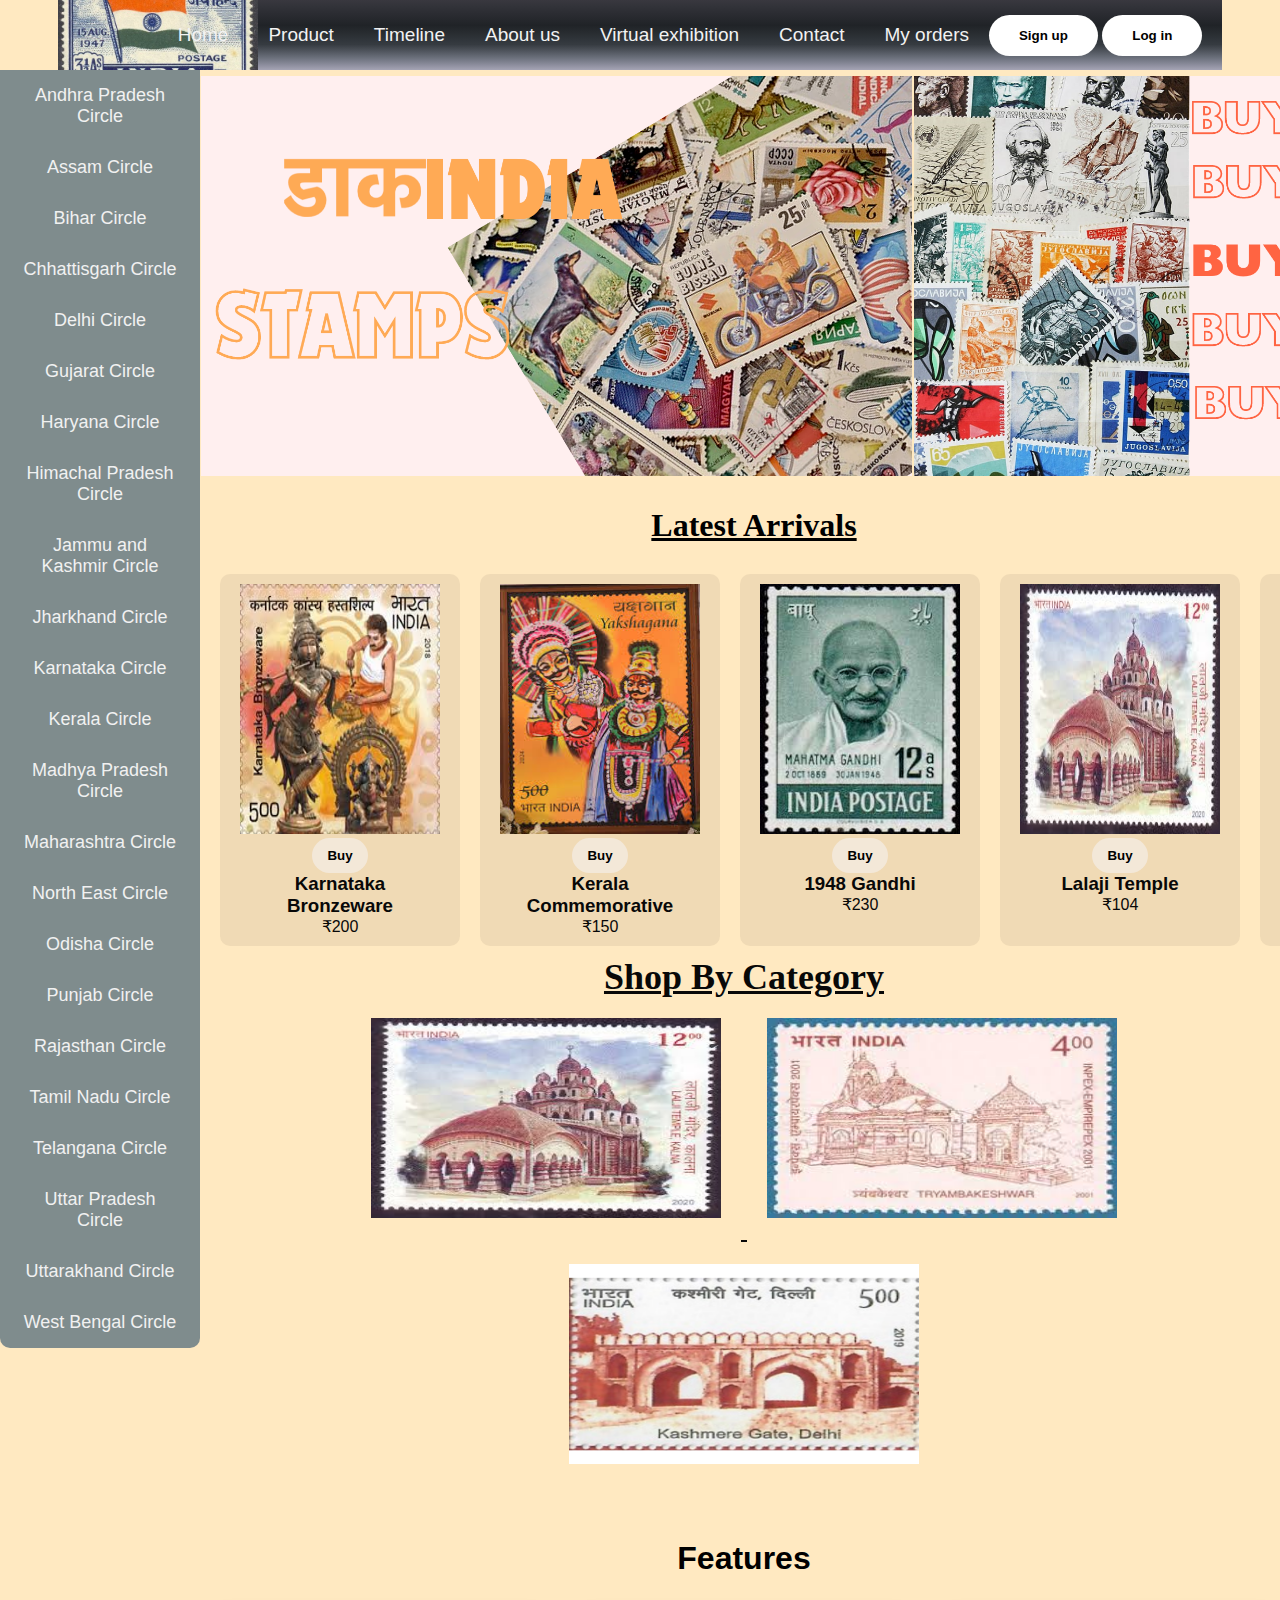
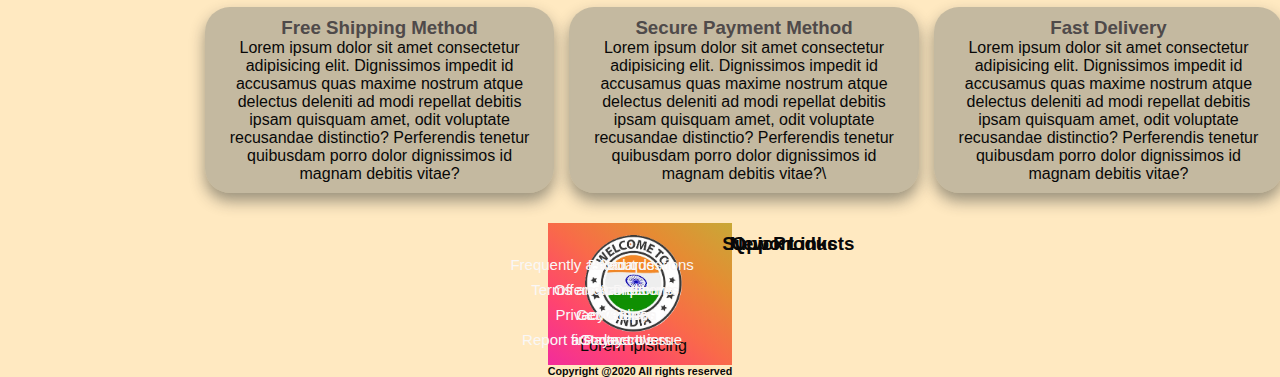
<file: index.html>
<!DOCTYPE html>
<html lang="en">
<head>
    <meta charset="UTF-8">
    <meta name="viewport" content="width=device-width, initial-scale=1.0">
    <link rel="stylesheet" href="Assets/sih.css">
    <link rel="shortcut icon" type="x-icon" href="Assets/icon.png">
    <link rel="stylesheet" href="https://cdnjs.cloudflare.com/ajax/libs/font-awesome/6.6.0/css/all.min.css" integrity="sha512-Kc323vGBEqzTmouAECnVceyQqyqdsSiqLQISBL29aUW4U/M7pSPA/gEUZQqv1cwx4OnYxTxve5UMg5GT6L4JJg==" crossorigin="anonymous" referrerpolicy="no-referrer" />
    <title> "डाक-INDIA" WEBSITE FOR ALL</title>
</head>
<body>
    <nav>
        <div class="nav-bar">
            <div class="navbar">
                <div class="image">
                    <img src="Assets/drive-download-20240831T095714Z-001/1947_India_Flag_3½_annas.jpg" alt="logo-icon">
                </div>
                <div class="movenment-btn">
                    <a href="#home">Home</a>
                    <a href="#about">Product</a>
                    <a href="vr.html">Timeline</a>
                    <a href="#about">About us</a>
                    <a href="new.html">Virtual exhibition</a>
                    <a href="#contact">Contact</a>
                    <a href="#contact">My orders</a>
                </div>
                <div class="right-btn">
                <button class="sign-btn">Sign up</button>
                <button class="login-btn">Log in</button></div>
            </div>
        </div>
    </nav>
    <div class="main">
        <aside class="left">
            <div class="sidebar">
                <a href="#">Andhra Pradesh Circle</a>
                <a href="#">Assam Circle</a>
                <a href="#">Bihar Circle
                </a>
                <a href="#">Chhattisgarh Circle
                </a>
                <a href="#">Delhi Circle</a>
                <a href="#">Gujarat Circle</a>
                <a href="#">Haryana Circle
                </a>
                <a href="#">Himachal Pradesh Circle
                </a>
                <a href="#">Jammu and Kashmir Circle
                </a>
                <a href="#">Jharkhand Circle
        
                <a href="#"> Karnataka Circle
                </a>
                <a href="#">Kerala Circle
                </a>
                <a href="#">Madhya Pradesh Circle
                </a>
                <a href="#">Maharashtra Circle
                </a>
                <a href="#">North East Circle
                </a>
                <a href="#">Odisha Circle
                </a>
                <a href="#">Punjab Circle</a>
                <a href="#">Rajasthan Circle
                </a>
                <a href="#">Tamil Nadu Circle</a>
                <a href="#">Telangana Circle</a>
                <a href="#">Uttar Pradesh Circle
                </a>
                <a href="#">Uttarakhand Circle
                </a>
                <a href="#">West Bengal Circle
                </a>
        </div>
        </aside>
        <main>
            <div class="slider">
                <div class="slide-track">
                    <img src="Assets/IMG 1.png" alt="1">
                    <img src="Assets/img 2.png" alt="2">
                    <img src="Assets/IMG 1.png" alt="1">
                    <img src="Assets/img 2.png" alt="2">
                    <img src="Assets/IMG 1.png" alt="1">
                    <img src="Assets/img 2.png" alt="2"><img src="Assets/IMG 1.png" alt="1">
                    <img src="Assets/img 2.png" alt="2">
                    <img src="Assets/IMG 1.png" alt="1">
                    <img src="Assets/img 2.png" alt="2">
                    <img src="Assets/IMG 1.png" alt="1">
                    <img src="Assets/img 2.png" alt="2"><img src="Assets/IMG 1.png" alt="1">
                    <img src="Assets/img 2.png" alt="2">
                    <img src="Assets/IMG 1.png" alt="1">
                    <img src="Assets/img 2.png" alt="2">
                    <img src="Assets/IMG 1.png" alt="1">
                    <img src="Assets/img 2.png" alt="2"><img src="Assets/IMG 1.png" alt="1">
                    <img src="Assets/img 2.png" alt="2">
                    <img src="Assets/IMG 1.png" alt="1">
                    <img src="Assets/img 2.png" alt="2">
                    <img src="Assets/IMG 1.png" alt="1">
                    <img src="Assets/img 2.png" alt="2"><img src="Assets/IMG 1.png" alt="1">
                    <img src="Assets/img 2.png" alt="2">
                    <img src="Assets/IMG 1.png" alt="1">
                    <img src="Assets/img 2.png" alt="2">
                    <img src="Assets/IMG 1.png" alt="1">
                    <img src="Assets/img 2.png" alt="2"><img src="Assets/IMG 1.png" alt="1">
                    <img src="Assets/img 2.png" alt="2">
                    <img src="Assets/IMG 1.png" alt="1">
                    <img src="Assets/img 2.png" alt="2">
                    <img src="Assets/IMG 1.png" alt="1">
                    <img src="Assets/img 2.png" alt="2">
                </div>
            </div>
            <div class="latest-products">
                <h2 class="text-heading"><b> Latest Arrivals </b></h2>
                <div class="latest-items">
                    <div class="items">
                        <img src="Assets/drive-download-20240831T095714Z-001/Unknown-7.jpeg" alt="stamp"  >
                        <button class="buy-btn">Buy</button>
                        <h3>Karnataka Bronzeware</h3><p>₹200</p>
                    </div>
                   <div class="items">
                    <img src="Assets/drive-download-20240831T095714Z-001/Unknown-8.jpeg" alt="stamp"  >
                    <button class="buy-btn">Buy</button>
                    <h3>Kerala Commemorative</h3><p>₹150</p>
                   </div>
                   <div class="items">
                    <img src="Assets/drive-download-20240831T095714Z-001/images.jpeg" alt="stamp" >
                    <button class="buy-btn">Buy</button>
                    <h3>1948 Gandhi</h3><p>₹230</p>
                   </div>
                   <div class="items">
                    <img src="Assets/drive-download-20240831T095714Z-001/Unknown-4.jpeg" alt="stamp"  >
                    <button class="buy-btn">Buy</button>
                    <h3>Lalaji Temple</h3><p>₹104</p>
                </div>
                <div class="items">
                    <img src="Assets/drive-download-20240831T095714Z-001/Unknown-11.jpeg" alt="stamp"  >
                    <button class="buy-btn">Buy</button>
                    <h3>West Bengal</h3><p>₹140</p>
                </div>
                <div class="items">
                    <img src="Assets/drive-download-20240831T095714Z-001/Unknown-18.jpeg" alt="stamp"  >
                    <button class="buy-btn">Buy</button>
                    <h3>Army Day</h3><p>₹210</p>
                </div>
            </div>
            <div class="shop-category">
                <h2>Shop By Category</h2>
                <span class="photo">
                    <img class="card-img img img-fluid" src="Assets/drive-download-20240831T095714Z-001/Unknown-4.jpeg" alt="Card image">
                </span>
                <span class="photo">
                    <img class="card-img img img-fluid" src="Assets/drive-download-20240831T095714Z-001/Unknown-13.jpeg" alt="Card image">
                </span><span class="photo">
                    <img class="card-img img img-fluid" src="Assets/drive-download-20240831T095714Z-001/Kashmere-Gate-Delhi-Postage-stamps.png" alt="Card image">
                </span>
            </div>
            <div class="features">
                <h1 id="feature-heading">Features</h1>
                <div class="feature-parts">
                    <div class="para">
                        <i class="fa-regular fa-handshake"></i>
                        <h3>Free Shipping Method</h3>
                        <p>Lorem ipsum dolor
                            sit amet consectetur adipisicing elit. Dignissimos impedit id accusamus quas maxime
                            nostrum atque delectus deleniti ad modi repellat debitis ipsam quisquam amet, odit voluptate recusandae distinctio? Perferendis tenetur quibusdam porro dolor dignissimos id magnam debitis vitae?
                        </p>
                    </div><div class="para">
                        <i class="fa-solid fa-user-secret"></i>
                        <h3>Secure Payment Method</h3>
                        <p>Lorem ipsum dolor
                            sit amet consectetur adipisicing elit. Dignissimos impedit id accusamus quas maxime
                            nostrum atque delectus deleniti ad modi repellat debitis ipsam quisquam amet, odit voluptate recusandae distinctio? Perferendis tenetur quibusdam porro dolor dignissimos id magnam debitis vitae?\
                        </p>
                    </div><div class="para">
                        <i class="fa-solid fa-truck-fast"></i>
                        <h3>Fast Delivery</h3>
                        <p>Lorem ipsum dolor
                            sit amet consectetur adipisicing elit. Dignissimos impedit id accusamus quas maxime
                            nostrum atque delectus deleniti ad modi repellat debitis ipsam quisquam amet, odit voluptate recusandae distinctio? Perferendis tenetur quibusdam porro dolor dignissimos id magnam debitis vitae?
                        </p>
                    </div>
                </div>
            </div>
        </main>
        <aside class="right">
        </aside>
    </div>

    <!--footer-->
    <footer>
        <div class="footer-column">
            <div class="column">
                    <div class="row">
                        <a href="index.html"><img src="Assets/icon.png" width="100px" class="img img-fluid" alt="logo"></a>
                    </div>
                    <div>
                        Lorem
                        ipisicing
                    </div>
                </div>
                <div class="column">
                    <h3>Quick Links</h3>
                </div>
                <div class="footer_links">
                    <ul>
                        <li><a href="about.html">About</a></li>
                        <li><a href="javascript:;">Offers & Discounts</a></li>
                        <li><a href="javascript:;">Get Coupon</a</li> 
                        <li><a href="contact.html">Contact Us</a></li>
                    </ul>
                </div>
                <div class="column">
                    <h3>New Products</h3>
                </div>
                <div class="footer_links">
                    <ul>
                        <li><a href="javascript:;">Postcards</a</li>
                        <li><a href="javascript:;">stamps</a</li>
                        <li><a href="javascript:;">envelopes</a</li>
                        <li><a href="javascript:;">first day covers</a></li>
                    </ul>
                </div>
                <div class="column">
                    <h3>Support</h3>
                </div>
                <div class="footer_links">
                    <ul>
                        <li><a href="javascript:;">Frequently asked questions</a></li>
                        <li><a href="javascript:;">Terms and conditions</a></li>
                        <li><a href="javascript:;">Privacy Policy</a></li>
                        <li><a href="javascript:;">Report a Payment issue</a></li>
                    </ul>
                </div>
                </div>
                <div class="border-top">
                    <h6 class = "text-center mt-3">Copyright @2020 All rights reserved </h6>
                </div>

               
    
    
    </footer>
</body>
</html>
</file>
<file: Assets/sih.css>
*{
    margin: 0PX auto;

}

body{
    height: 95vh;
    font-family: sans-serif;
    text-align: center;
    background-color: rgba(255, 230, 183, 0.863);
    color: #080808;
    display: flex;
    flex-direction: column;
    overflow-x: hidden;
}

.main{
    display: flex;
    flex: 1 ;
}
.left{
    flex: 1 1 160px;
}
main{
    padding-top: 5px;
    flex: 5 5  150px;
    max-width: 85vw;

}
.right{
    padding: 3em 0 3em 0;
    flex: 1 1 100px;

}

.navbar {
    overflow: hidden;
    display: flex;
    background-image: linear-gradient(to bottom, #39383f, #323339, #2c2d33, #26282d, #202327, #272b2f, #2e3338, #363b41, #4f545c, #696e79, #868897, #a5a4b5);
    top: 0;
    width: 100%;
    height: 70px;
    z-index: 1000;
    justify-content: space-between;
    align-items: center;
}
.navbar a {
    float: left;
    display: block;
    color: #f2f2f2;
    text-align: center;
    padding: 20px 20px;
    text-decoration: none;
    font-size: 19px;
}
.navbar img{
    width: 200px;
    height: auto;
    margin-right: -100px;
}
.navbar a:hover {
   text-shadow:1.5px 1.5px #000000;
   color: #1ccbe5;
   
}
.right-btn .sign-btn{
    padding: 13px 30px;
    border-radius: 40px;
    border-style: none;
    font-weight: 600;
    background-color: white;
    cursor: pointer;
    transition: background-color 0.3s;
    transform: 0.2s;
}
.right-btn .sign-btn:hover{
    transform: scale(1.04);
    font-weight: 700;
    background-color: rgba(0, 255, 255, 0.615);
}
.right-btn .login-btn{
    padding: 13px 30px;
    margin-right: 20px;
    border-radius: 40px;
    border-style: none;
    font-weight: 600;
    background-color: white;
    cursor: pointer;
    transition: background-color 0.3s;
    transform: 0.2s;
}
.right-btn .login-btn:hover{
    transform: scale(1.04);
    font-weight: 700;
    background-color: aqua;

}
.sidebar {
background-color: rgba(41, 79, 107, 0.6);
    width: 200px;
    height: auto;
    border-bottom-right-radius: 10px;
    border-bottom-left-radius: 10px;

}
.sidebar .sidebar-heading{
    font-weight: lighter;
    font-size: 15px;

}
.sidebar .sidebar-heading:hover{
    transform: none;
}

.sidebar a {
    padding: 15px 20px;
    text-decoration: none;
    font-size: 18px;
    color: #f1f1f1;
    display: block;
    transition: background-color 0.3s;
    transform: 0.2s;
}

.sidebar a:hover {
    background-image: linear-gradient(to left top, #000000, #191919, #2a2a2a, #3d3d3d, #515151);
    color: rgb(97, 193, 246);
    transform: scale(1.0);
    font-weight: 700;
}
@keyframes slide {
    from{
        transform: translateX(0);
    }
    to{
        transform: translateX(-100%);
    }
}
.slider{
    overflow: hidden;
    padding: 0px 0px;
}
.slide-track img{
    height: 400px;
    margin: 1px;
    position: relative;
    width: 90%;
    display: grid;
    place-items: center;
}
.slide-track{
    display: flex;
    width: calc(800px * 6);
    animation: 30s slide infinite linear;
}
@keyframes scroll {
    0%{
        transform: translatex(0);
    }
    100%{
        transform: translateX(800px * 6);
    }
}
.slide{
    height: 300px;
    width: 800px;
    display: flex;
    align-items: center;
    padding: 2px;
}
#feature-heading{
    text-align: center;
    color: black;
    margin-top: 50px;
    font-weight: bold;
}
.feature-parts{
    display: flex;
    align-content: space-around;
    gap: 5px;
    margin-top: 10px;
}
.feature-parts h3{
    color: #4f4a4a;
}
.feature-parts i{
    font-size: 50px;
    color: black;
}
.feature-parts .para{
    background-color: #68706d64;
    padding: 10px 10px;
    margin-left: 5px;
    margin-right: 5px;
    margin-top: 20px;
    margin-bottom: 30px;
    border-radius: 25px;
    box-shadow: 0 8px 15px rgba(43, 51, 51, 0.478) ;
}
.latest-items{
    display: flex;
    gap: 20px;
    margin-top: 20px;
    margin-left: 20px;
    overflow-x: auto;
}
.latest-products .text-heading{
    color: black;
    margin-top: 30px;
    margin-left: 20px;
    font-family: 'Times New Roman', Times, serif;
    font-weight: 700;
    font-size: 2pc;
    text-decoration: underline;
}
.latest-items .items img{
    height: 250px;
    width: 200px;
}
.latest-items button{
    padding: 10px 15px;
    border-radius: 40px;
    border-style: none;
    font-weight: 600;
    background-color: rgba(245, 240, 238, 0.615);
    cursor: pointer;
    transition: background-color 0.3s;
    transform: 0.2s;
}
.latest-items button:hover{
    transform: scale(1.04);
    color: white;
    font-weight: 700;
    background-color: rgba(255, 64, 0, 0.615);
}

.latest-items .items{
    background-color:#4c403516;
    padding: 10px 20px;
    border-radius: 10px;
    margin-top: 10px;
    margin-bottom: 10px;
    cursor: pointer;
    transition: background-color 0.3s;
    transform: 0.2s;
}
.latest-items .items:hover{
    transform: scale(1.01);
    color: rgb(240, 240, 243);
    background-color: rgba(163, 155, 155, 0.416);
}

.latest-items::-webkit-scrollbar{
    background: transparent;
}
.latest-items:hover::-webkit-scrollbar-thumb{
    background: rgba(255, 230, 183, 0.863);
    width: 5px;
    height: 20px;
}

.footer-column{
    display: flex;
    justify-content: space-around;
    background-image: linear-gradient(to left bottom, #c8a837, #e58c33, #f96a49, #ff456e, #f22c9c);
    padding: 10px;
}
.footer-column ul li{
    list-style: none;
    padding: 3px;
    margin-top: 1px;
}

.footer_links {
    position: relative;
    padding: 3px;
    margin-top: 1pc;
    margin-left: -22pc;
    text-align: center;
}

.footer-column .column-list .company{
    padding-top: 20px;
    color: rgb(5, 5, 5);
    font-size: 18px;
    font-weight: 600;
    font-family: sans-serif;
    position: relative;
}
.footer-column ul li a{
    text-decoration: none;
    position: relative;
    color: rgb(249, 247, 247);
    font-family: sans-serif;
    font-weight: 200;
    margin-top: 1px;
    font-size: 15px;
    transition: background-color 0.3s;
    transform: 0.2s;
}
.footer-column ul li a:hover{
    color: rgb(101, 219, 249);
    text-decoration: underline;
}
.shop-category img{
    height: 200px;
    width: 350px;
    margin: 10px 10px;
    padding: 10px 10px;
    cursor: pointer;
    transition: background-color 0.3s;
    transform: 0.2s;
}
.shop-category img:hover{
    transform: scale(1.02);
    border: 2px solid black;
}
.shop-category {
    font-size: 1.5pc;
    font-family: 'Times New Roman', Times, serif;
    text-decoration: underline;
}
</file>
